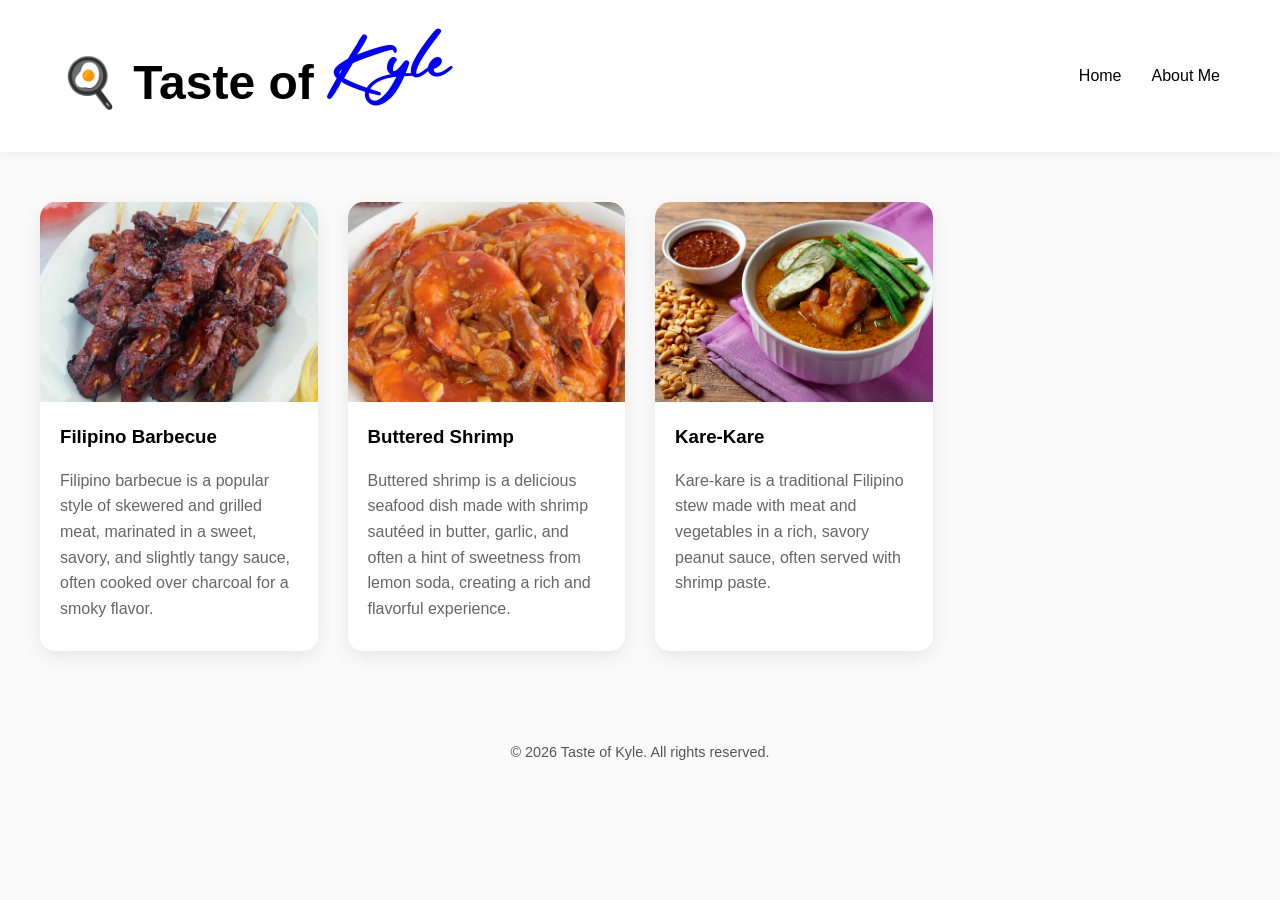
<file: Index.html>
<!DOCTYPE html>
<html lang="en">
<head>
  <!-- Character encoding -->
  <meta charset="UTF-8">

  <!-- Makes the site responsive on mobile devices -->
  <meta name="viewport" content="width=device-width, initial-scale=1.0">

  <!-- Title shown in browser tab -->
  <title>Taste of Kyle</title>

  <!-- Link to external CSS file -->
  <link rel="stylesheet" href="style.css">
</head>

<body>

  <!-- ================= NAVIGATION BAR ================= -->
  <nav class="nav">
    
    <!-- Logo / Website Title -->
    <h2 class="logo">
      🍳 Taste of <span class="otfFont">Kyle</span>
    </h2>

    <!-- Navigation Links -->
    <div class="nav-links">
      <a href="home.html">Home</a>
      <a href="about.html">About Me</a>
    </div>

  </nav>

  <!-- ================= RECIPE SECTION ================= -->
  <section class="recipe-grid">
    
    <!-- ===== Recipe Card: Filipino Barbecue ===== -->
    <div class="card">

      <!-- Image container -->
      <div class="card-img">
        <img src="images/barbecue.jpg" alt="Filipino Barbecue">

        <!-- Overlay appears on hover -->
        <div class="overlay">
          <a class="view-btn" href="barbecue.html">View Recipe</a>
        </div>
      </div>

      <!-- Recipe text content -->
      <div class="card-content">
        <h3>Filipino Barbecue</h3>
        <p>
          Filipino barbecue is a popular style of skewered and grilled meat,
          marinated in a sweet, savory, and slightly tangy sauce, often cooked
          over charcoal for a smoky flavor.
        </p>
      </div>

    </div>

    <!-- ===== Recipe Card: Buttered Shrimp ===== -->
    <div class="card">

      <!-- Image container -->
      <div class="card-img">
        <img src="images/buttershrimp.jpg" alt="Buttered Shrimp">

        <!-- Overlay button -->
        <div class="overlay">
          <a class="view-btn" href="butteredshrimps.html">View Recipe</a>
        </div>
      </div>

      <!-- Recipe description -->
      <div class="card-content">
        <h3>Buttered Shrimp</h3>
        <p>
          Buttered shrimp is a delicious seafood dish made with shrimp sautéed
          in butter, garlic, and often a hint of sweetness from lemon soda,
          creating a rich and flavorful experience.
        </p>
      </div>

    </div>

    <!-- ===== Recipe Card: Kare-Kare ===== -->
    <div class="card">

      <!-- Image container -->
      <div class="card-img">
        <img src="images/karekare.jpg" alt="Kare-Kare">

        <!-- Overlay button -->
        <div class="overlay">
          <a class="view-btn" href="karekare.html">View Recipe</a>
        </div>
      </div>

      <!-- Recipe description -->
      <div class="card-content">
        <h3>Kare-Kare</h3>
        <p>
          Kare-kare is a traditional Filipino stew made with meat and vegetables
          in a rich, savory peanut sauce, often served with shrimp paste.
        </p>
      </div>

    </div>

  </section>

  <!-- ================= FOOTER ================= -->
  <footer class="footer">
    <p>&copy; 2026 Taste of Kyle. All rights reserved.</p>
  </footer>

</body>
</html>
</file>
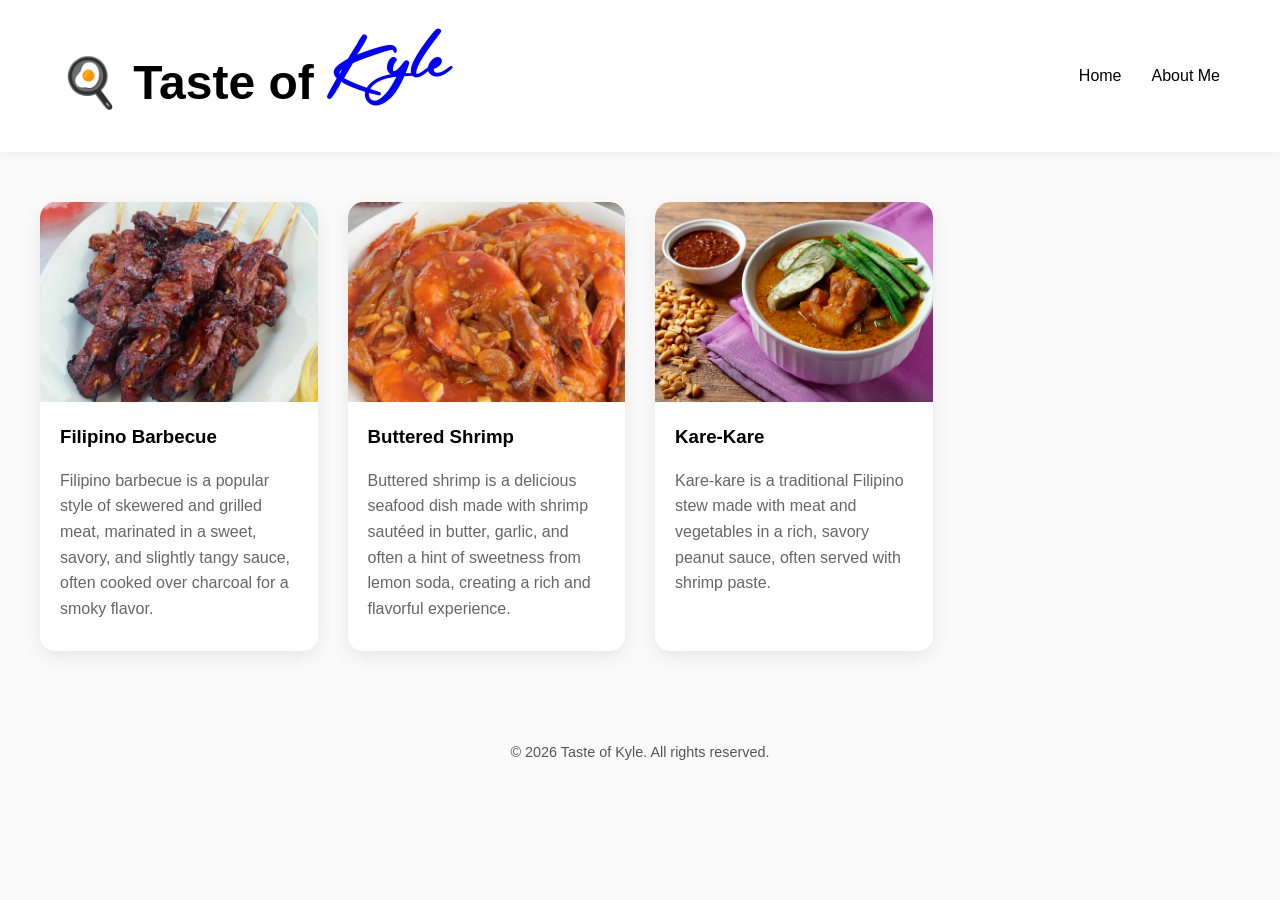
<file: index.html>
<!DOCTYPE html>
<html lang="en">
<head>
  <!-- Character encoding -->
  <meta charset="UTF-8">

  <!-- Makes the site responsive on mobile devices -->
  <meta name="viewport" content="width=device-width, initial-scale=1.0">

  <!-- Title shown in browser tab -->
  <title>Taste of Kyle</title>

  <!-- Link to external CSS file -->
  <link rel="stylesheet" href="style.css">
</head>

<body>

  <!-- ================= NAVIGATION BAR ================= -->
  <nav class="nav">
    
    <!-- Logo / Website Title -->
    <h2 class="logo">
      🍳 Taste of <span class="otfFont">Kyle</span>
    </h2>

    <!-- Navigation Links -->
    <div class="nav-links">
      <a href="index.html">Home</a>
      <a href="about.html">About Me</a>
    </div>

  </nav>

  <!-- ================= RECIPE SECTION ================= -->
  <section class="recipe-grid">
    
    <!-- ===== Recipe Card: Filipino Barbecue ===== -->
    <div class="card">

      <!-- Image container -->
      <div class="card-img">
        <img src="images/barbecue.jpg" alt="Filipino Barbecue">

        <!-- Overlay appears on hover -->
        <div class="overlay">
          <a class="view-btn" href="barbecue.html">View Recipe</a>
        </div>
      </div>

      <!-- Recipe text content -->
      <div class="card-content">
        <h3>Filipino Barbecue</h3>
        <p>
          Filipino barbecue is a popular style of skewered and grilled meat,
          marinated in a sweet, savory, and slightly tangy sauce, often cooked
          over charcoal for a smoky flavor.
        </p>
      </div>

    </div>

    <!-- ===== Recipe Card: Buttered Shrimp ===== -->
    <div class="card">

      <!-- Image container -->
      <div class="card-img">
        <img src="images/buttershrimp.jpg" alt="Buttered Shrimp">

        <!-- Overlay button -->
        <div class="overlay">
          <a class="view-btn" href="butteredshrimps.html">View Recipe</a>
        </div>
      </div>

      <!-- Recipe description -->
      <div class="card-content">
        <h3>Buttered Shrimp</h3>
        <p>
          Buttered shrimp is a delicious seafood dish made with shrimp sautéed
          in butter, garlic, and often a hint of sweetness from lemon soda,
          creating a rich and flavorful experience.
        </p>
      </div>

    </div>

    <!-- ===== Recipe Card: Kare-Kare ===== -->
    <div class="card">

      <!-- Image container -->
      <div class="card-img">
        <img src="images/karekare.jpg" alt="Kare-Kare">

        <!-- Overlay button -->
        <div class="overlay">
          <a class="view-btn" href="karekare.html">View Recipe</a>
        </div>
      </div>

      <!-- Recipe description -->
      <div class="card-content">
        <h3>Kare-Kare</h3>
        <p>
          Kare-kare is a traditional Filipino stew made with meat and vegetables
          in a rich, savory peanut sauce, often served with shrimp paste.
        </p>
      </div>

    </div>

  </section>

  <!-- ================= FOOTER ================= -->
  <footer class="footer">
    <p>&copy; 2026 Taste of Kyle. All rights reserved.</p>
  </footer>

</body>
</html>
</file>
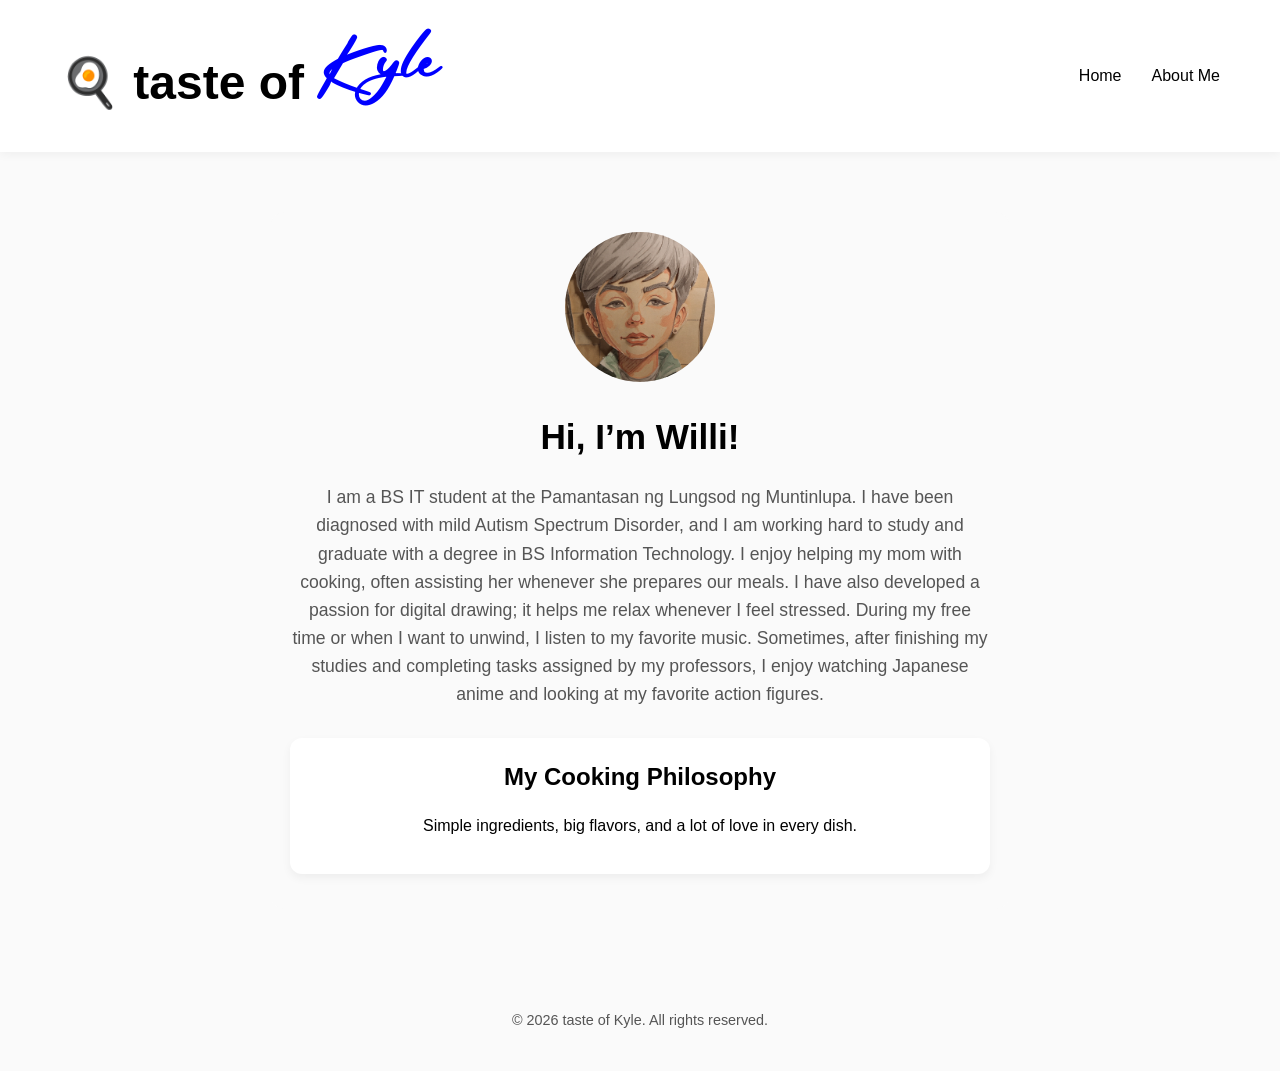
<file: about.html>
<!DOCTYPE html>
<html lang="en">
<head>
  <!-- Character encoding and mobile responsiveness -->
  <meta charset="UTF-8">
  <meta name="viewport" content="width=device-width, initial-scale=1.0">

  <!-- Page title displayed in browser tab -->
  <title>About Me</title>

  <!-- Link to external CSS stylesheet -->
  <link rel="stylesheet" href="style.css">
</head>
<body>

  <!-- Navigation bar -->
  <nav class="nav">
    <!-- Website logo/title -->
    <h2 class="logo">🍳 taste of <span class="otfFont">Kyle</span></h2>

    <!-- Navigation links -->
    <div class="nav-links">
      <a href="index.html">Home</a>
      <a href="about.html">About Me</a>
    </div>
  </nav>

  <!-- Main about section -->
  <section class="about-container">

    <!-- Profile picture -->
    <img src="images/kyle.jpg" alt="Profile Picture" class="profile-img">

    <!-- Greeting and introduction -->
    <h1>Hi, I’m Willi!</h1>

    <!-- Paragraph about personal background and hobbies -->
    <p class="about-text">
      I am a BS IT student at the Pamantasan ng Lungsod ng Muntinlupa. 
      I have been diagnosed with mild Autism Spectrum Disorder, and I am working hard to study
      and graduate with a degree in BS Information Technology. I enjoy helping my mom with cooking, 
      often assisting her whenever she prepares our meals. I have also developed a passion for digital 
      drawing; it helps me relax whenever I feel stressed. During my free time or when I want to unwind, 
      I listen to my favorite music. Sometimes, after finishing my studies and completing tasks assigned 
      by my professors, I enjoy watching Japanese anime and looking at my favorite action figures.
    </p>

    <!-- About box: Cooking Philosophy -->
    <div class="about-box">
      <h2>My Cooking Philosophy</h2>
      <p>Simple ingredients, big flavors, and a lot of love in every dish.</p>
    </div>
  </section>

  <!-- Footer section -->
  <footer class="footer">
    <p>&copy; 2026 taste of Kyle. All rights reserved.</p>
  </footer>

</body>
</html>
</file>
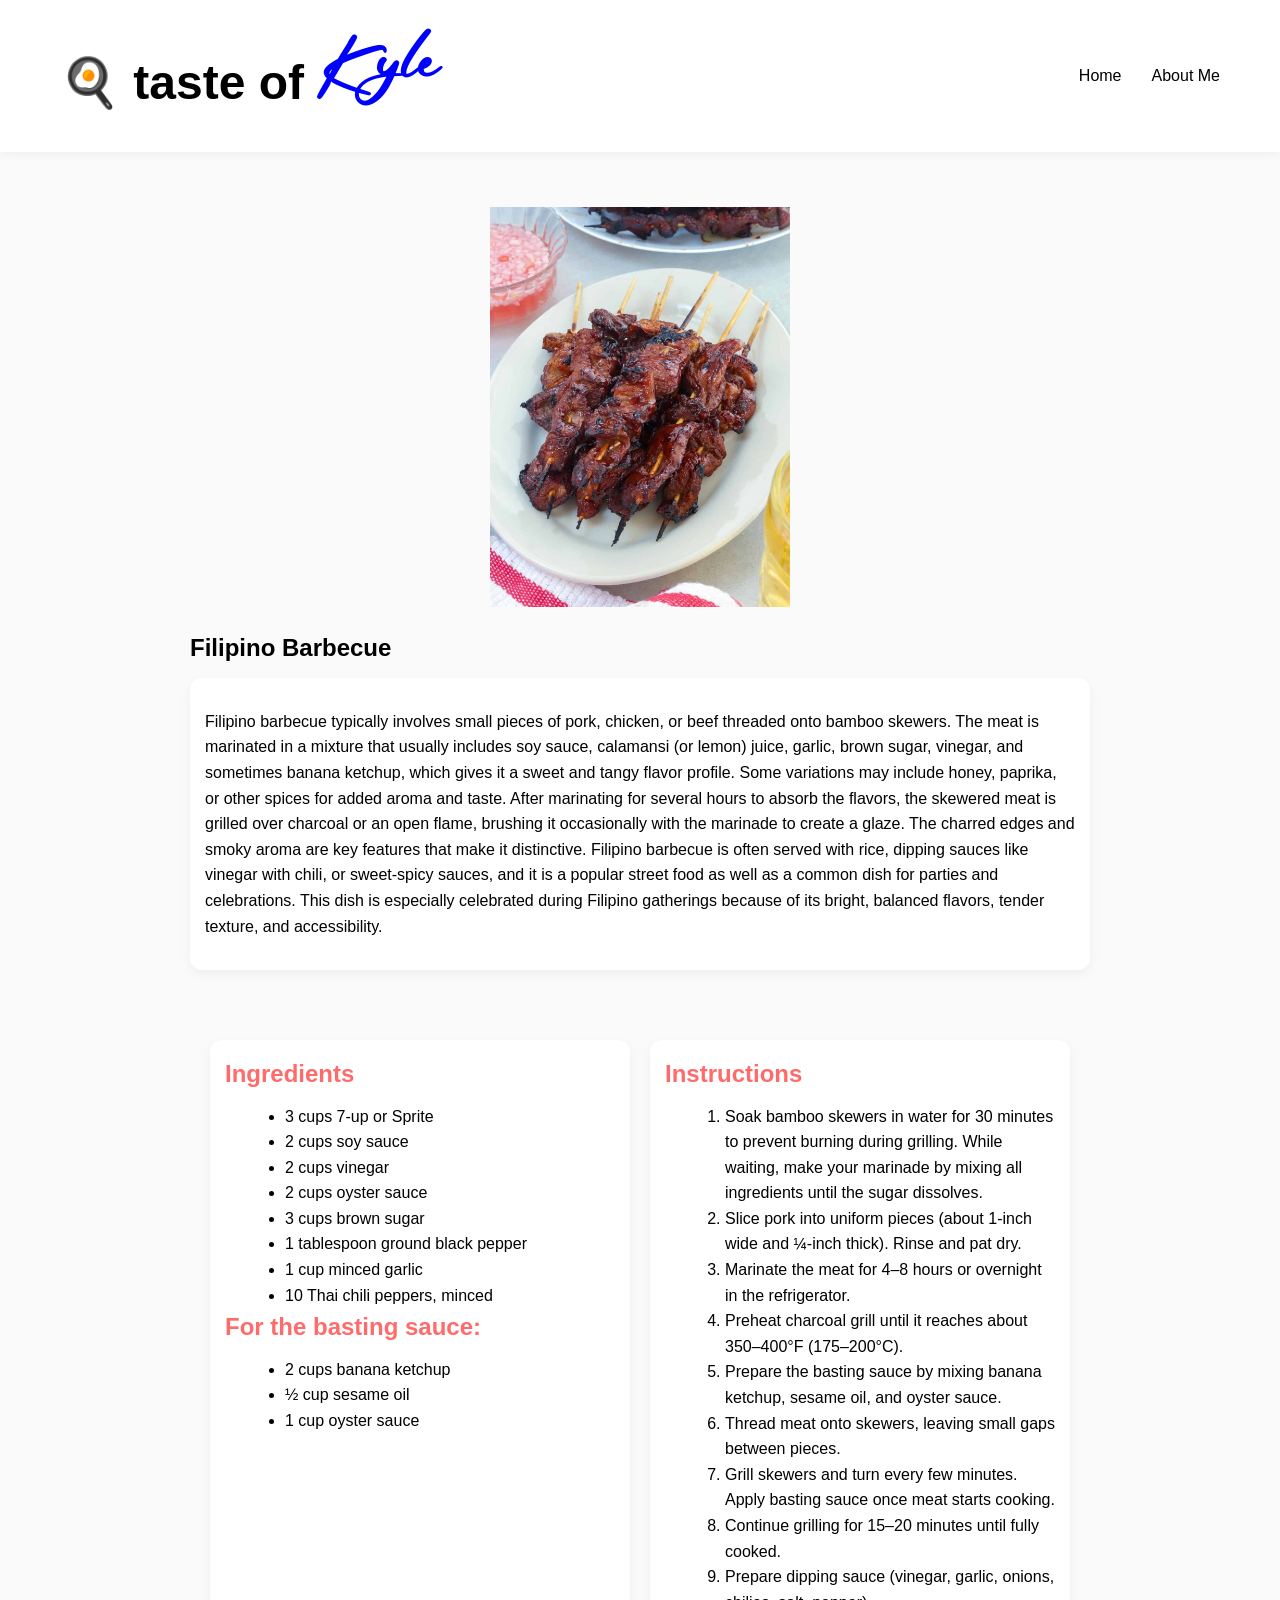
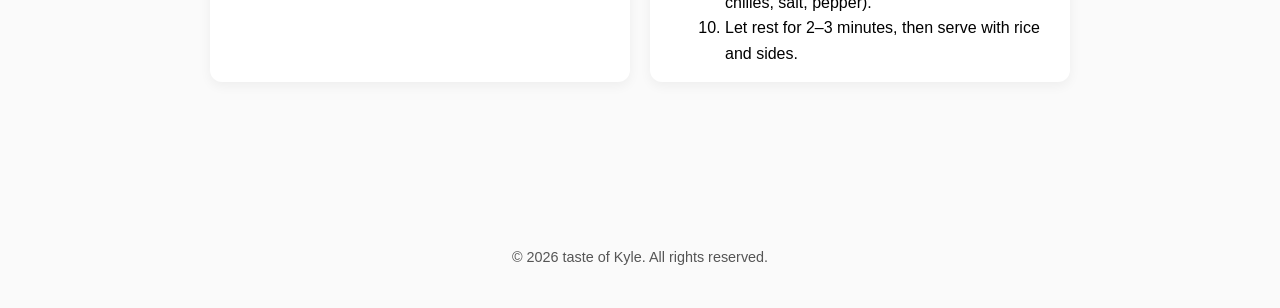
<file: barbecue.html>
<!DOCTYPE html>
<html lang="en">
<head>
  <!-- Character encoding -->
  <meta charset="UTF-8">

  <!-- Ensures responsiveness on mobile devices -->
  <meta name="viewport" content="width=device-width, initial-scale=1.0">

  <!-- Page title (shown in browser tab) -->
  <title>Barbecue Recipe</title>

  <!-- External CSS file -->
  <link rel="stylesheet" href="style.css">
</head>

<body>

  <!-- ================= NAVIGATION BAR ================= -->
  <nav class="nav">

    <!-- Logo / Website Name -->
    <h2 class="logo">
      🍳 taste of <span class="otfFont">Kyle</span>
    </h2>

    <!-- Navigation Links -->
    <div class="nav-links">
      <a href="index.html">Home</a>
      <a href="about.html">About Me</a>
    </div>

  </nav>

  <!-- ================= MAIN RECIPE CONTAINER ================= -->
  <section class="recipe-container">

    <!-- Recipe Image -->
    <img src="images/barbecue.jpg" alt="Barbecue" class="recipe-img">

    <!-- Recipe Title -->
    <h1>Filipino Barbecue</h1>

    <!-- ===== Description Section ===== -->
    <div class="recipe-section description">
      <p>
        Filipino barbecue typically involves small pieces of pork, chicken, or beef threaded onto bamboo skewers.
        The meat is marinated in a mixture that usually includes soy sauce, calamansi (or lemon) juice, garlic,
        brown sugar, vinegar, and sometimes banana ketchup, which gives it a sweet and tangy flavor profile.
        Some variations may include honey, paprika, or other spices for added aroma and taste.
        After marinating for several hours to absorb the flavors, the skewered meat is grilled over charcoal
        or an open flame, brushing it occasionally with the marinade to create a glaze.
        The charred edges and smoky aroma are key features that make it distinctive.
        Filipino barbecue is often served with rice, dipping sauces like vinegar with chili,
        or sweet-spicy sauces, and it is a popular street food as well as a common dish for parties and celebrations.
        This dish is especially celebrated during Filipino gatherings because of its bright, balanced flavors,
        tender texture, and accessibility.
      </p>
    </div>

    <!-- ===== Grid Layout for Ingredients & Instructions ===== -->
    <div class="recipe-grid recipe-columns">

      <!-- ===== Ingredients Section ===== -->
      <div class="recipe-section ingredients">
        <h2>Ingredients</h2>

        <!-- Main Ingredients List -->
        <ul>
          <li>3 cups 7-up or Sprite</li>
          <li>2 cups soy sauce</li>
          <li>2 cups vinegar</li>
          <li>2 cups oyster sauce</li>
          <li>3 cups brown sugar</li>
          <li>1 tablespoon ground black pepper</li>
          <li>1 cup minced garlic</li>
          <li>10 Thai chili peppers, minced</li>
        </ul>

        <!-- Basting Sauce Subsection -->
        <h2>For the basting sauce:</h2>
        <ul>
          <li>2 cups banana ketchup</li>
          <li>½ cup sesame oil</li>
          <li>1 cup oyster sauce</li>
        </ul>
      </div>

      <!-- ===== Instructions Section ===== -->
      <div class="recipe-section instructions">
        <h2>Instructions</h2>

        <!-- Step-by-step cooking instructions -->
        <ol>
          <li>
            Soak bamboo skewers in water for 30 minutes to prevent burning during grilling.
            While waiting, make your marinade by mixing all ingredients until the sugar dissolves.
          </li>

          <li>
            Slice pork into uniform pieces (about 1-inch wide and ¼-inch thick).
            Rinse and pat dry.
          </li>

          <li>
            Marinate the meat for 4–8 hours or overnight in the refrigerator.
          </li>

          <li>
            Preheat charcoal grill until it reaches about 350–400°F (175–200°C).
          </li>

          <li>
            Prepare the basting sauce by mixing banana ketchup, sesame oil, and oyster sauce.
          </li>

          <li>
            Thread meat onto skewers, leaving small gaps between pieces.
          </li>

          <li>
            Grill skewers and turn every few minutes. Apply basting sauce once meat starts cooking.
          </li>

          <li>
            Continue grilling for 15–20 minutes until fully cooked.
          </li>

          <li>
            Prepare dipping sauce (vinegar, garlic, onions, chilies, salt, pepper).
          </li>

          <li>
            Let rest for 2–3 minutes, then serve with rice and sides.
          </li>
        </ol>

      </div>

    </div>

  </section>

  <!-- ================= FOOTER ================= -->
  <footer class="footer">
    <p>&copy; 2026 taste of Kyle. All rights reserved.</p>
  </footer>

</body>
</html>
</file>
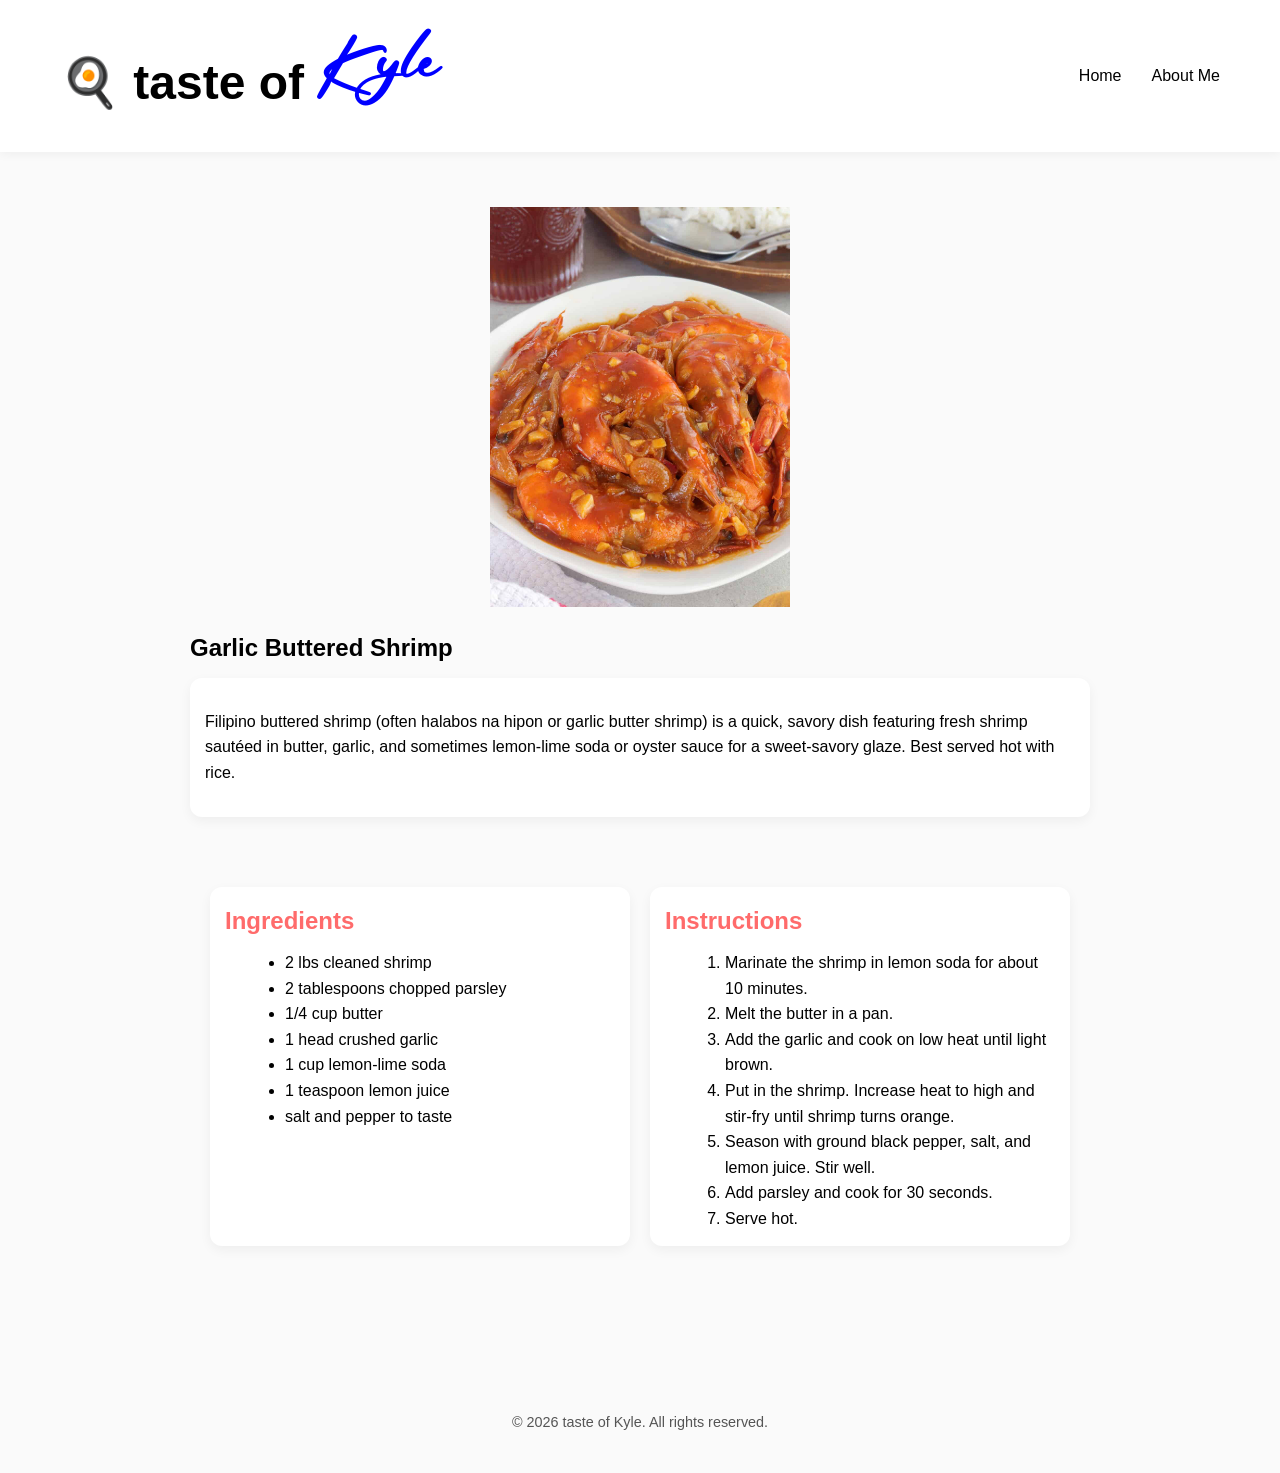
<file: butteredshrimps.html>
<!DOCTYPE html>
<html lang="en">
<head>
  <!-- Character encoding and mobile responsiveness -->
  <meta charset="UTF-8">
  <meta name="viewport" content="width=device-width, initial-scale=1.0">

  <!-- Page title (shown in browser tab) -->
  <title>Garlic Buttered Shrimp</title>

  <!-- External CSS file -->
  <link rel="stylesheet" href="style.css">
</head>
<body>

  <!-- Navigation bar -->
  <nav class="nav">
    <!-- Website logo/title -->
    <h2 class="logo">🍳 taste of <span class="otfFont">Kyle</span></h2>

    <!-- Navigation links -->
    <div class="nav-links">
      <a href="index.html">Home</a>
      <a href="about.html">About Me</a>
    </div>
  </nav>

  <!-- Main recipe section -->
  <section class="recipe-container">

    <!-- Recipe image -->
    <img src="images/buttershrimp.jpg" alt="Buttered Shrimp" class="recipe-img">

    <!-- Recipe title -->
    <h1>Garlic Buttered Shrimp</h1>
    
    <!-- Short description of the dish -->
    <div class="recipe-section description">
      <p>
        Filipino buttered shrimp (often halabos na hipon or garlic butter shrimp) 
        is a quick, savory dish featuring fresh shrimp sautéed in butter, garlic, 
        and sometimes lemon-lime soda or oyster sauce for a sweet-savory glaze. 
        Best served hot with rice.
      </p>
    </div>

    <!-- Grid layout for ingredients and instructions -->
    <div class="recipe-grid recipe-columns">

      <!-- Ingredients list -->
      <div class="recipe-section ingredients">
        <h2>Ingredients</h2>
        <ul>
          <li>2 lbs cleaned shrimp</li>
          <li>2 tablespoons chopped parsley</li>
          <li>1/4 cup butter</li>
          <li>1 head crushed garlic</li>
          <li>1 cup lemon-lime soda</li>
          <li>1 teaspoon lemon juice</li>
          <li>salt and pepper to taste</li>
        </ul>
      </div>

      <!-- Step-by-step cooking instructions -->
      <div class="recipe-section instructions">
        <h2>Instructions</h2>
        <ol>
          <!-- Step 1: Marinate shrimp -->
          <li>Marinate the shrimp in lemon soda for about 10 minutes.</li>

          <!-- Step 2: Melt butter -->
          <li>Melt the butter in a pan.</li>

          <!-- Step 3: Cook garlic -->
          <li>Add the garlic and cook on low heat until light brown.</li>

          <!-- Step 4: Cook shrimp -->
          <li>Put in the shrimp. Increase heat to high and stir-fry until shrimp turns orange.</li>

          <!-- Step 5: Season -->
          <li>Season with ground black pepper, salt, and lemon juice. Stir well.</li>

          <!-- Step 6: Add parsley -->
          <li>Add parsley and cook for 30 seconds.</li>

          <!-- Step 7: Serve -->
          <li>Serve hot.</li>
        </ol>
      </div>

    </div>

  </section>

  <!-- Footer section -->
  <footer class="footer">
    <p>&copy; 2026 taste of Kyle. All rights reserved.</p>
  </footer>

</body>
</html>
</file>
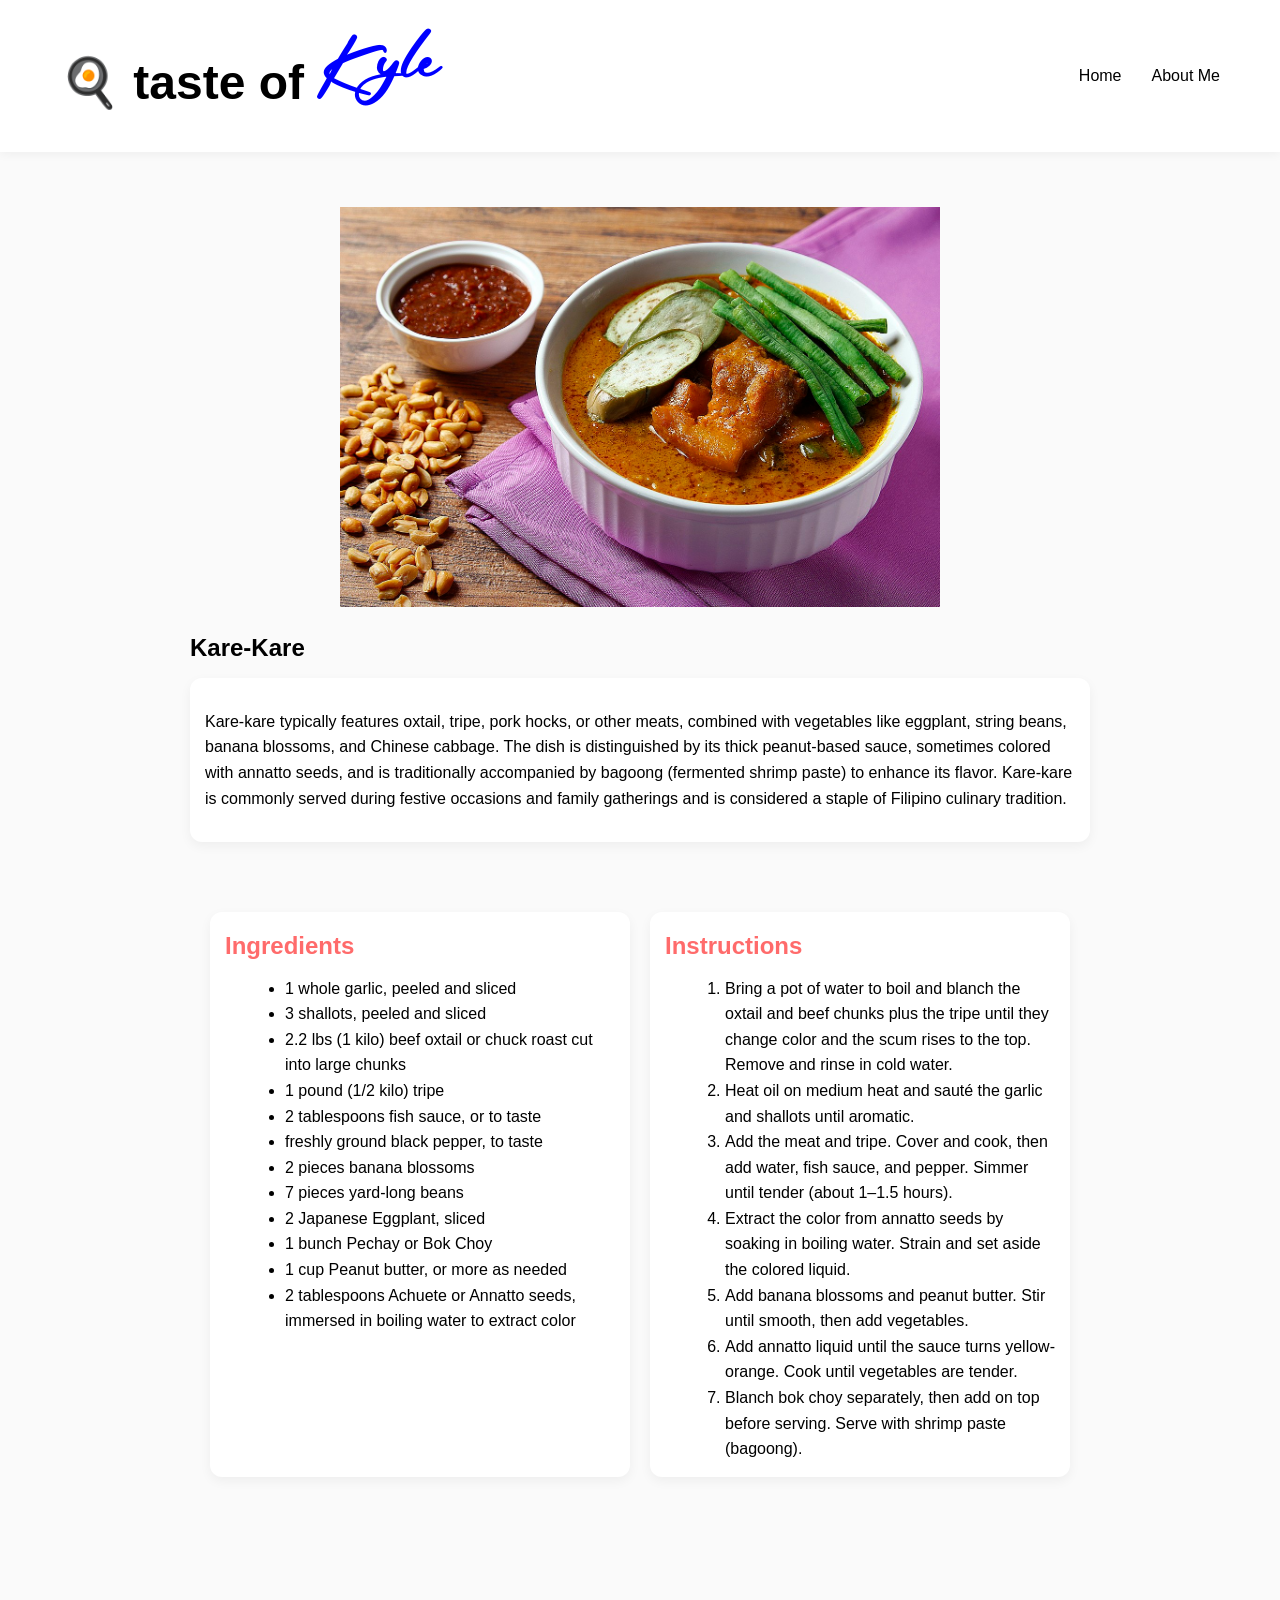
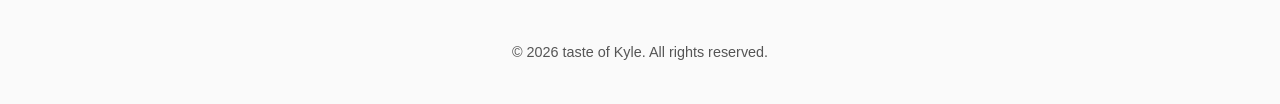
<file: karekare.html>
<!DOCTYPE html>
<html lang="en">
<head>
  <!-- Meta information for character encoding and responsiveness -->
  <meta charset="UTF-8">
  <meta name="viewport" content="width=device-width, initial-scale=1.0">

  <!-- Page title shown in browser tab -->
  <title>Kare-Kare Recipe</title>

  <!-- Link to external CSS file -->
  <link rel="stylesheet" href="style.css">
</head>
<body>

  <!-- Navigation bar section -->
  <nav class="nav">
    <!-- Logo / Website title -->
    <h2 class="logo">🍳 taste of <span class="otfFont">Kyle</span></h2>

    <!-- Navigation links -->
    <div class="nav-links">
      <a href="index.html">Home</a>
      <a href="about.html">About Me</a>
    </div>
  </nav>

  <!-- Main recipe container -->
  <section class="recipe-container">

    <!-- Recipe image -->
    <img src="images/karekare.jpg" alt="Kare-Kare" class="recipe-img">

    <!-- Recipe title -->
    <h1>Kare-Kare</h1>

    <!-- Recipe description -->
    <div class="recipe-section description">
      <p>
        Kare-kare typically features oxtail, tripe, pork hocks, or other meats, 
        combined with vegetables like eggplant, string beans, banana blossoms, 
        and Chinese cabbage. The dish is distinguished by its thick peanut-based 
        sauce, sometimes colored with annatto seeds, and is traditionally 
        accompanied by bagoong (fermented shrimp paste) to enhance its flavor. 
        Kare-kare is commonly served during festive occasions and family 
        gatherings and is considered a staple of Filipino culinary tradition.
      </p>
    </div>
  
    <!-- Grid layout for ingredients and instructions -->
    <div class="recipe-grid recipe-columns">

      <!-- Ingredients section -->
      <div class="recipe-section ingredients">
        <h2>Ingredients</h2>
        <ul>
          <li>1 whole garlic, peeled and sliced</li>
          <li>3 shallots, peeled and sliced</li>
          <li>2.2 lbs (1 kilo) beef oxtail or chuck roast cut into large chunks</li>
          <li>1 pound (1/2 kilo) tripe</li>
          <li>2 tablespoons fish sauce, or to taste</li>
          <li>freshly ground black pepper, to taste</li>
          <li>2 pieces banana blossoms</li>
          <li>7 pieces yard-long beans</li>
          <li>2 Japanese Eggplant, sliced</li>
          <li>1 bunch Pechay or Bok Choy</li>
          <li>1 cup Peanut butter, or more as needed</li>
          <li>
            2 tablespoons Achuete or Annatto seeds, immersed in boiling water 
            to extract color
          </li>
        </ul>
      </div>

      <!-- Instructions section -->
      <div class="recipe-section instructions">
        <h2>Instructions</h2>
        <ol>
          <!-- Step 1: Cleaning and blanching meat -->
          <li>
            Bring a pot of water to boil and blanch the oxtail and beef chunks 
            plus the tripe until they change color and the scum rises to the top. 
            Remove and rinse in cold water.
          </li>

          <!-- Step 2: Sauté aromatics -->
          <li>
            Heat oil on medium heat and sauté the garlic and shallots until aromatic.
          </li>

          <!-- Step 3: Cook meat until tender -->
          <li>
            Add the meat and tripe. Cover and cook, then add water, fish sauce, 
            and pepper. Simmer until tender (about 1–1.5 hours).
          </li>

          <!-- Step 4: Prepare annatto coloring -->
          <li>
            Extract the color from annatto seeds by soaking in boiling water. 
            Strain and set aside the colored liquid.
          </li>

          <!-- Step 5: Add peanut sauce and vegetables -->
          <li>
            Add banana blossoms and peanut butter. Stir until smooth, then add vegetables.
          </li>

          <!-- Step 6: Add color and finish sauce -->
          <li>
            Add annatto liquid until the sauce turns yellow-orange. Cook until vegetables are tender.
          </li>

          <!-- Step 7: Final plating -->
          <li>
            Blanch bok choy separately, then add on top before serving. 
            Serve with shrimp paste (bagoong).
          </li>
        </ol>
      </div>
    </div>
  </section>

  <!-- Footer section -->
  <footer class="footer">
    <p>&copy; 2026 taste of Kyle. All rights reserved.</p>
  </footer>

</body>
</html>
</file>
<file: style.css>
/* ---------------- Font ---------------- */
/* Custom font import for special headings or logo */
@font-face {
  font-family: 'MyFont';
  src: url('fonts/RusticRoadway.otf');
}

/* ---------------- Global Styles ---------------- */
body {
  font-family: 'Poppins', sans-serif; /* Default font */
  margin: 0;                          /* Remove default margin */
  background: #fafafa;                /* Light background */
  color: black;                        /* Default text color */
  line-height: 1.6;                    /* Improve readability */
}

/* Links styling */
a {
  text-decoration: none;               /* Remove underline */
  color: black;                        /* Default link color */
}

/* Headings */
h1, h2, h3 {
  margin: 0 0 10px 0;                  /* Bottom margin for spacing */
  color: black;                        /* Heading color */
}

/* Paragraph spacing */
p {
  line-height: 1.6;
}

/* ---------------- Navigation ---------------- */
.nav {
  display: flex;
  justify-content: space-between;
  align-items: center;
  padding: 20px 60px;
  background: white;
  box-shadow: 0 2px 10px rgba(0,0,0,0.05); /* Soft shadow */
  flex-wrap: wrap;
  position: sticky;  /* Nav sticks to top on scroll */
  top: 0;
  z-index: 1000;     /* Stay on top of other elements */
}

/* Logo text styling */
.logo {
  font-size: 3rem;
  font-weight: bold;
}

/* Navigation links container */
.nav-links {
  display: flex;
  gap: 30px;
}

/* Nav link text */
.nav a {
  font-weight: 500;
}

/* ---------------- Recipe Cards / Grid ---------------- */
.recipe-grid {
  display: grid;
  grid-template-columns: repeat(auto-fit, minmax(280px, fit-content(100%)));
  gap: 30px;
  padding: 50px 20px;
  max-width: 1200px;
  margin: auto;
}

/* Individual card styling */
.card {
  background: white;
  border-radius: 15px;
  overflow: hidden;
  box-shadow: 0 6px 18px rgba(0,0,0,0.08);
  transition: transform 0.3s;
}

/* Hover effect for cards */
.card:hover {
  transform: translateY(-8px);
}

/* Card image container */
.card-img {
  position: relative;
  overflow: hidden;
  border-radius: 15px 15px 0 0;
}

/* Card images */
.card-img img {
  width: 100%;
  height: 200px;
  object-fit: cover;
  display: block;
  transition: transform 0.4s ease;
}

/* Zoom effect on hover */
.card-img:hover img {
  transform: scale(1.1);
}

/* Overlay for hover effect */
.overlay {
  position: absolute;
  inset: 0;
  background: rgba(0,0,0,0.4);
  display: flex;
  justify-content: center;
  align-items: center;
  opacity: 0;
  transition: opacity 0.3s ease;
  border-radius: 15px 15px 0 0;
}

/* Show overlay on hover */
.card-img:hover .overlay {
  opacity: 1;
}

/* Card content section */
.card-content {
  padding: 20px;
}

.card-content h3 {
  margin-bottom: 10px;
}

.card-content p {
  color: #666;
  margin-bottom: 10px;
}

/* Buttons and links inside cards */
.card-content a,
.view-btn {
  color: #ff6b6b;
  font-weight: bold;
  text-decoration: none;
  transition: background 0.3s ease;
}

/* Button styling */
.view-btn {
  padding: 10px 20px;
  background-color: #ff6b6b;
  color: white;
  border-radius: 25px;
}

/* Button hover effect */
.view-btn:hover {
  background-color: #ff4c4c;
}

/* ---------------- Recipe Page ---------------- */
.recipe-container {
  padding: 15px;
  max-width: 900px;
  margin: 40px auto;
}

.recipe-img {
  width: 100%;
  max-height: 400px;    
  object-fit: contain;  
  border-radius: 12px;
  margin-bottom: 15px;
}

/* Sections for ingredients / instructions */
.recipe-section {
  background: white;
  padding: 15px;
  margin-bottom: 20px;
  border-radius: 12px;
  box-shadow: 0 4px 12px rgba(0,0,0,0.05);
}

.recipe-section h2 {
  color: #ff6b6b;
  margin-top: 0;
}

/* Stack ingredients/instructions vertically by default */
.recipe-grid.recipe-columns {
  display: flex;
  flex-direction: column;
  gap: 15px;
}

/* Lists inside recipe sections */
.recipe-section ul,
.recipe-section ol {
  margin: 10px 0 0 20px;
}

/* ---------------- About Page ---------------- */
.about-container {
  max-width: 700px;
  margin: 60px auto;
  padding: 20px;
  text-align: center;
  background: #fafafa;
  border-radius: 15px;
}

.profile-img {
  width: 150px;
  height: 150px;
  border-radius: 50%;
  object-fit: cover;
  margin-bottom: 20px;
}

.about-text {
  font-size: 1.1rem;
  color: #555;
  margin-bottom: 30px;
}

/* Boxes for philosophy or social media */
.about-box {
  background: white;
  padding: 20px;
  margin: 15px 0;
  border-radius: 12px;
  box-shadow: 0 4px 10px rgba(0,0,0,0.05);
  transition: transform 0.2s;
}

.about-box:hover {
  transform: translateY(-5px);
}

.about-container h1 {
  font-size: 2.2rem;
}

/* Special font for logo or headings */
.otfFont {
  font-family: 'MyFont', sans-serif;
  color: blue;
  font-size: 1.2em;
}

/* ---------------- Footer ---------------- */
.footer {
  text-align: center;
  padding: 25px 0;
  background: #fafafa;
  color: #555;
  font-size: 0.9rem;
}

.footer a {
  color: #ff6b6b;
  text-decoration: none;
  transition: color 0.3s ease;
}

.footer a:hover {
  color: #ff4c4c;
}

/* ---------------- Responsive ---------------- */
@media (min-width: 768px) {
  .recipe-grid.recipe-columns {
    flex-direction: row;
    gap: 20px;
  }

  .recipe-section.ingredients,
  .recipe-section.instructions {
    flex: 1;
    min-width: 280px;
  }
}

@media (min-width: 1200px) {
  .recipe-grid {
    grid-template-columns: repeat(4, 1fr); /* 4-column layout on large screens */
  }
}
</file>
